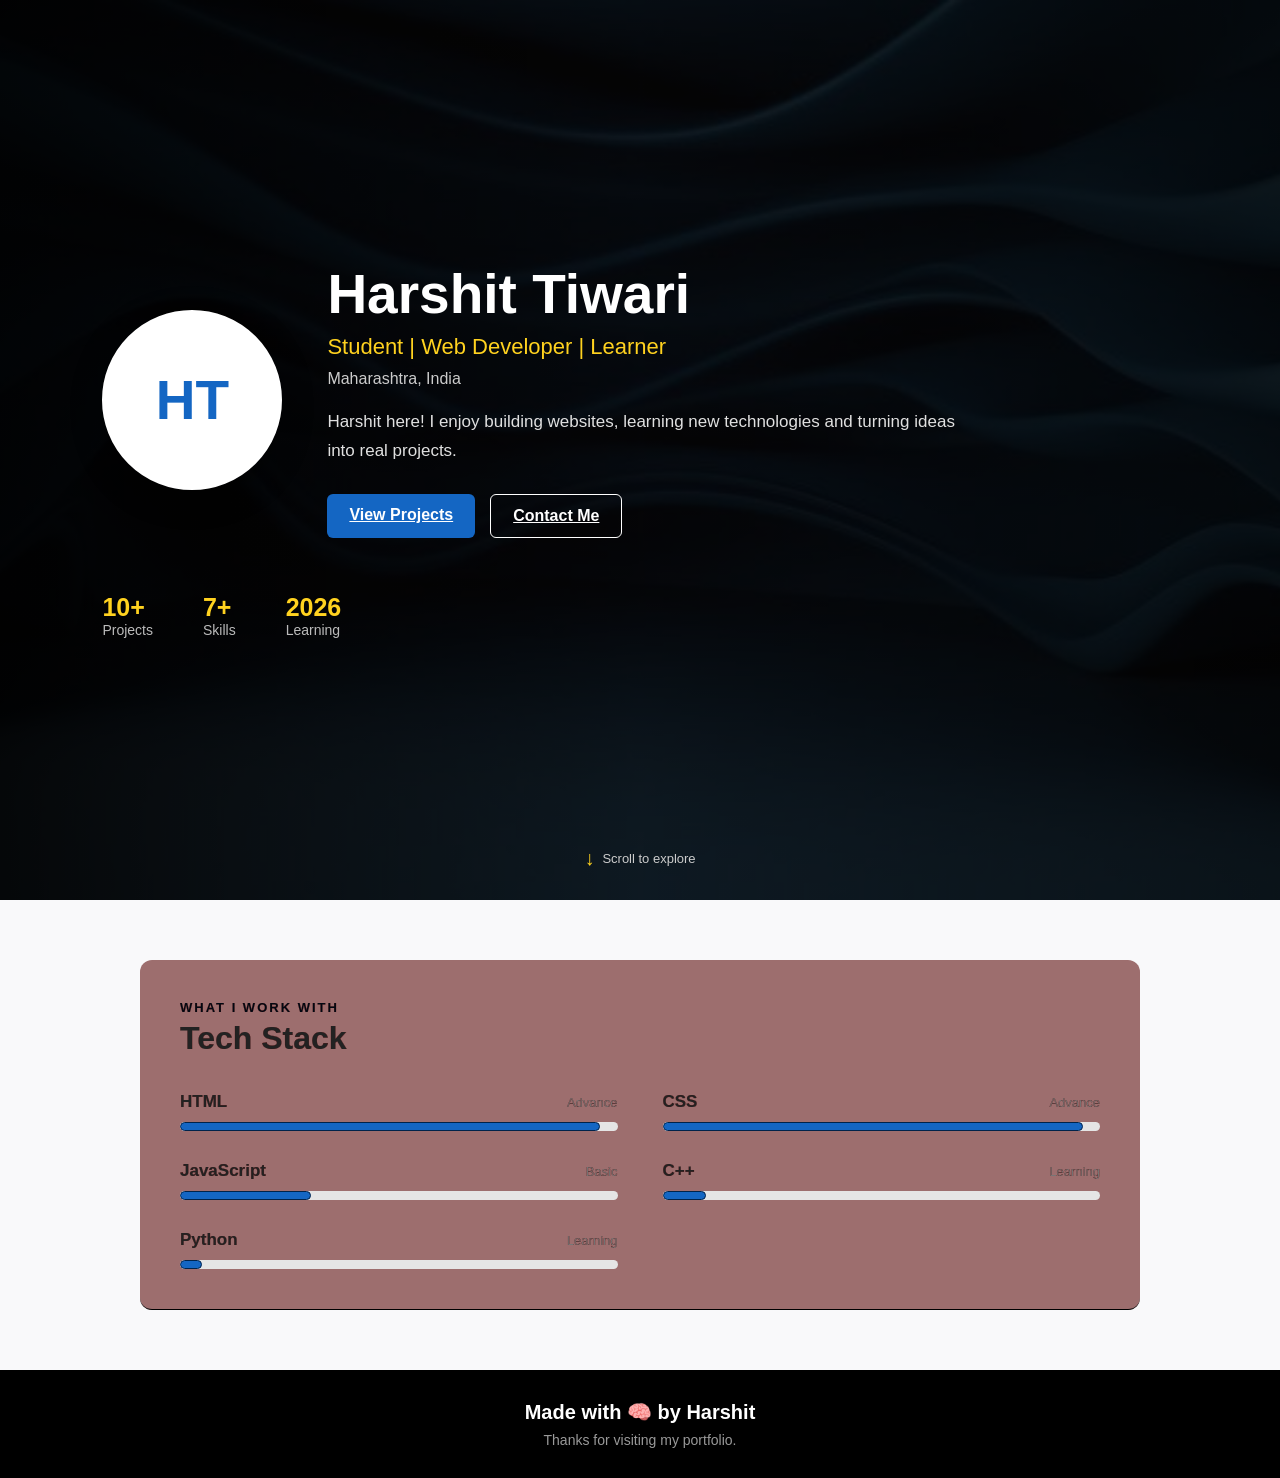
<file: index.html>
<!DOCTYPE html>
<html lang="en">
<head>
    <meta charset="UTF-8">
    <meta name="viewport" content="width=device-width, initial-scale=1.0">
    <title>Portfolio</title>
    <link rel="stylesheet" href="Portfolio.css">
</head>
<body>

    <section class="head">

        <div class="background"></div>

        <div class="profile">

            <div class="profile-img">
                <span>HT</span>
            </div>

            <div class="profile-info">
                <h1>Harshit Tiwari</h1>
                <h2>Student | Web Developer | Learner</h2>

                <p class="location">Maharashtra, India</p>

                <p class="intro">
                    Harshit here! I enjoy building websites, learning new
                    technologies and turning ideas into real projects.
                </p>

                <div class="buttons">
                    <a href="https://github.com/kuhit-digitals" class="primary" target="_blank">View Projects</a>
                    <a href="https://www.linkedin.com/in/harshit-tiwari-2823b6412/" class="secondary" target="_blank">Contact Me</a>
                </div>
            </div>

        </div>

        <div class="profile-stats">
            <div>
                <strong>10+</strong>
                <span>Projects</span>
            </div>

            <div>
                <strong>7+</strong>
                <span>Skills</span>
            </div>

            <div>
                <strong>2026</strong>
                <span>Learning</span>
            </div>
        </div>

        <div class="scroll">
            <span>↓</span>
            Scroll to explore
        </div>

    </section>

    <section class="tech-stack">

    <div class="section-heading">
        <p>WHAT I WORK WITH</p>
        <h2>Tech Stack</h2>
    </div>

    <div class="skills-container">

        <div class="skill">
            <div class="skill-info">
                <h3>HTML</h3>
                <span>Advance</span>
            </div>
            <div class="progress">
                <div class="progress-bar html"></div>
            </div>
        </div>

        <div class="skill">
            <div class="skill-info">
                <h3>CSS</h3>
                <span>Advance</span>
            </div>
            <div class="progress">
                <div class="progress-bar css"></div>
            </div>
        </div>

        <div class="skill">
            <div class="skill-info">
                <h3>JavaScript</h3>
                <span>Basic</span>
            </div>
            <div class="progress">
                <div class="progress-bar js"></div>
            </div>
        </div>

        <div class="skill">
            <div class="skill-info">
                <h3>C++</h3>
                <span>Learning</span>
            </div>
            <div class="progress">
                <div class="progress-bar cpp"></div>
            </div>
        </div>

        <div class="skill">
            <div class="skill-info">
                <h3>Python</h3>
                <span>Learning</span>
            </div>
            <div class="progress">
                <div class="progress-bar python"></div>
            </div>
        </div>

    </div>

</section>

<footer class="footer">
    <div class="footer-content">
        <h3>Made with 🧠 by Harshit</h3>
        <p>Thanks for visiting my portfolio.</p>
    </div>

</footer>

</body>
</html>
</file>
<file: Portfolio.css>
* {
    margin: 0;
    padding: 0;
    box-sizing: border-box;
}

html {
    scroll-behavior: smooth;
}

body {
    font-family: Arial, sans-serif;
    background: #f9f9fa;
    color: #222;
}

.head {
    min-height: 100vh;
    position: relative;
    overflow: hidden;
    background: #111;
    display: flex;
    flex-direction: column;
    justify-content: center;
    padding: 60px 8%;
}

.background {
    position: absolute;
    inset: 0;
    background-image: url("assets/Background.jpg");
    background-size: cover;
    background-position: center;
    background-repeat: no-repeat;
    opacity: 0.45;
}

.head::after {
    content: "";
    position: absolute;
    inset: 0;
    background: linear-gradient(
        90deg,
        rgba(0, 0, 0, 0.9),
        rgba(0, 0, 0, 0.55),
        rgba(0, 0, 0, 0.75)
    );
}

.profile {
    position: relative;
    z-index: 1;
    max-width: 1000px;
    width: 100%;
    display: flex;
    align-items: center;
    gap: 45px;
}

.profile-img {
    width: 180px;
    height: 180px;
    flex-shrink: 0;
    border-radius: 50%;
    background: #ffffff;
    border: 6px solid #ffffff;
    display: flex;
    justify-content: center;
    align-items: center;
    box-shadow: 0 8px 30px rgba(0, 0, 0, 0.4);
}

.profile-img span {
    font-size: 55px;
    font-weight: bold;
    color: #1466c3;
}

.profile-info {
    color: #ffffff;
}

.profile-info h1 {
    font-size: 55px;
    margin-bottom: 8px;
}

.profile-info h2 {
    font-size: 22px;
    font-weight: normal;
    color: #ffd21f;
    margin-bottom: 10px;
}

.location {
    color: #cccccc;
    margin-bottom: 20px;
}

.intro {
    max-width: 650px;
    color: #e0e0e0;
    font-size: 17px;
    line-height: 1.7;
}

.buttons {
    display: flex;
    gap: 15px;
    margin-top: 28px;
}

.buttons a {
    padding: 12px 22px;
    border-radius: 6px;
    font-weight: bold;
    transition: 0.3s;
}

.primary {
    background: #1466c3;
    color: #ffffff;
}

.primary:hover {
    background: #0d4f99;
}

.secondary {
    border: 1px solid #ffffff;
    color: #ffffff;
}

.secondary:hover {
    background: #ffffff;
    color: #111111;
}

.profile-stats {
    position: relative;
    z-index: 1;
    display: flex;
    gap: 50px;
    margin-top: 55px;
    color: #ffffff;
}

.profile-stats div {
    display: flex;
    flex-direction: column;
}

.profile-stats strong {
    font-size: 25px;
    color: #ffd21f;
}

.profile-stats span {
    color: #bbbbbb;
    font-size: 14px;
}

.scroll {
    position: absolute;
    z-index: 1;
    bottom: 30px;
    left: 50%;
    transform: translateX(-50%);
    color: #cccccc;
    font-size: 13px;
    display: flex;
    align-items: center;
    gap: 8px;
}

.scroll span {
    font-size: 20px;
    color: #ffd21f;
}

@media (max-width: 700px) {

    .head {
        padding: 50px 6%;
    }

    .profile {
        flex-direction: column;
        align-items: flex-start;
        gap: 25px;
    }

    .profile-img {
        width: 130px;
        height: 130px;
    }

    .profile-img span {
        font-size: 40px;
    }

    .profile-info h1 {
        font-size: 40px;
    }

    .profile-info h2 {
        font-size: 18px;
    }

    .profile-stats {
        gap: 30px;
        margin-top: 40px;
    }

    .scroll {
        display: none;
    }
}

.tech-stack {
    -webkit-text-stroke: 0.2px #430303;
    max-width: 1000px;
    margin: 60px auto;
    padding: 40px;
    background: #5702028f;
    border-bottom: 1px solid #000000;
    border-radius: 12px;
}

.section-heading p {
    color: #000812;
    font-size: 13px;
    font-weight: bold;
    letter-spacing: 2px;
}

.section-heading h2 {
    font-size: 32px;
    margin-top: 5px;
    margin-bottom: 35px;
}

.skills-container {
    display: grid;
    grid-template-columns: 1fr 1fr;
    gap: 30px 45px;
}

.skill {
    width: 100%;
}

.skill-info {
    display: flex;
    justify-content: space-between;
    align-items: center;
    margin-bottom: 10px;
}

.skill-info h3 {
    font-size: 17px;
}

.skill-info span {
    font-size: 13px;
    color: #777777;
}

.progress {
    width: 100%;
    height: 9px;
    background: #e5e5e5;
    border-radius: 10px;
    overflow: hidden;
}

.progress-bar {
    height: 100%;
    border-radius: 10px;
    background: #1466c3;
    border: 1px solid #00234b;
}

.progress-bar.html {
    width: 96%;
}

.progress-bar.css {
    width: 96%;
}

.progress-bar.js {
    width: 30%;
}

.progress-bar.cpp {
    width: 10%;
}

.progress-bar.python {
    width: 5%;
}

@media (max-width: 700px) {
    .tech-stack {
        padding: 25px;
        margin: 40px auto;
    }

    .skills-container {
        grid-template-columns: 1fr;
    }
}

.footer {
    background-color: #000000;
    color: #ffffff;
    text-align: center;
    margin-top: 60px;
}

.footer-content {
    padding: 30px 20px;
}

.footer-content h3 {
    font-size: 20px;
    margin-bottom: 8px;
}

.footer-content p {
    color: #999999;
    font-size: 14px;
}
</file>
